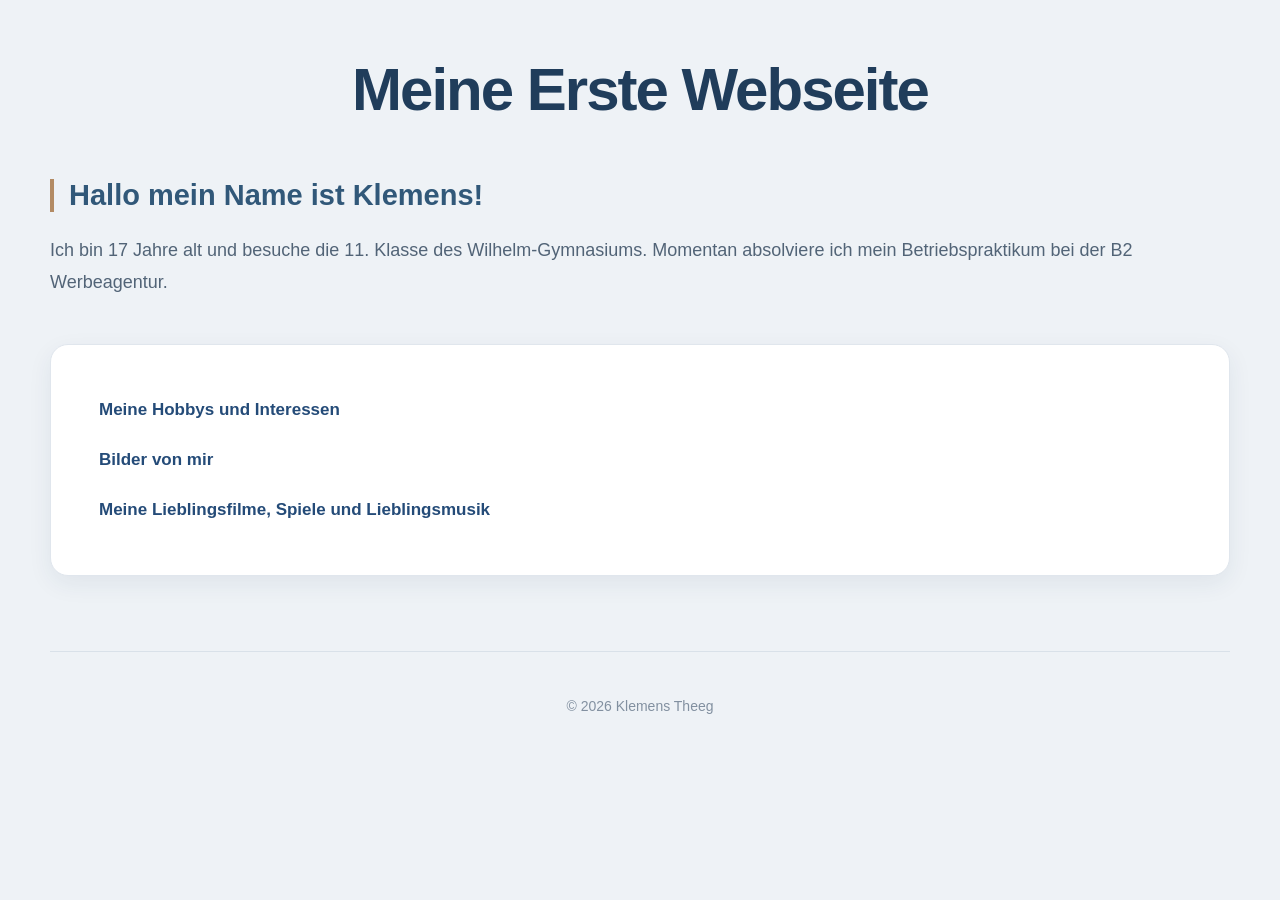
<file: index.html>
<!DOCTYPE html>
<html lang="de">
<head>
    <meta charset="utf-8">
    <meta name="viewport" content="width=device-width, initial-scale=1.0">
    <title>Klemens Webseite</title>

     <link rel="stylesheet" href="test.css">

</head>

<body>

<h1>Meine Erste Webseite </h1>

<h2>Hallo mein Name ist Klemens!</h2>

<p>Ich bin 17 Jahre alt und besuche die 11. Klasse des Wilhelm-Gymnasiums. Momentan absolviere ich mein Betriebspraktikum bei der B2 Werbeagentur.</p>

<nav>
    <ul>
        <li><a href="./hobbys.html">Meine Hobbys und Interessen</a></li>
        <li><a href="./bilder.html">Bilder von mir</a></li>
        <li><a href="./film.html"> Meine Lieblingsfilme, Spiele und Lieblingsmusik</a></li>
    </ul>
</nav>


<footer class="site-footer">
  <p>&copy; 2026 Klemens Theeg</p>
</footer>

</body>
</html>
</file>
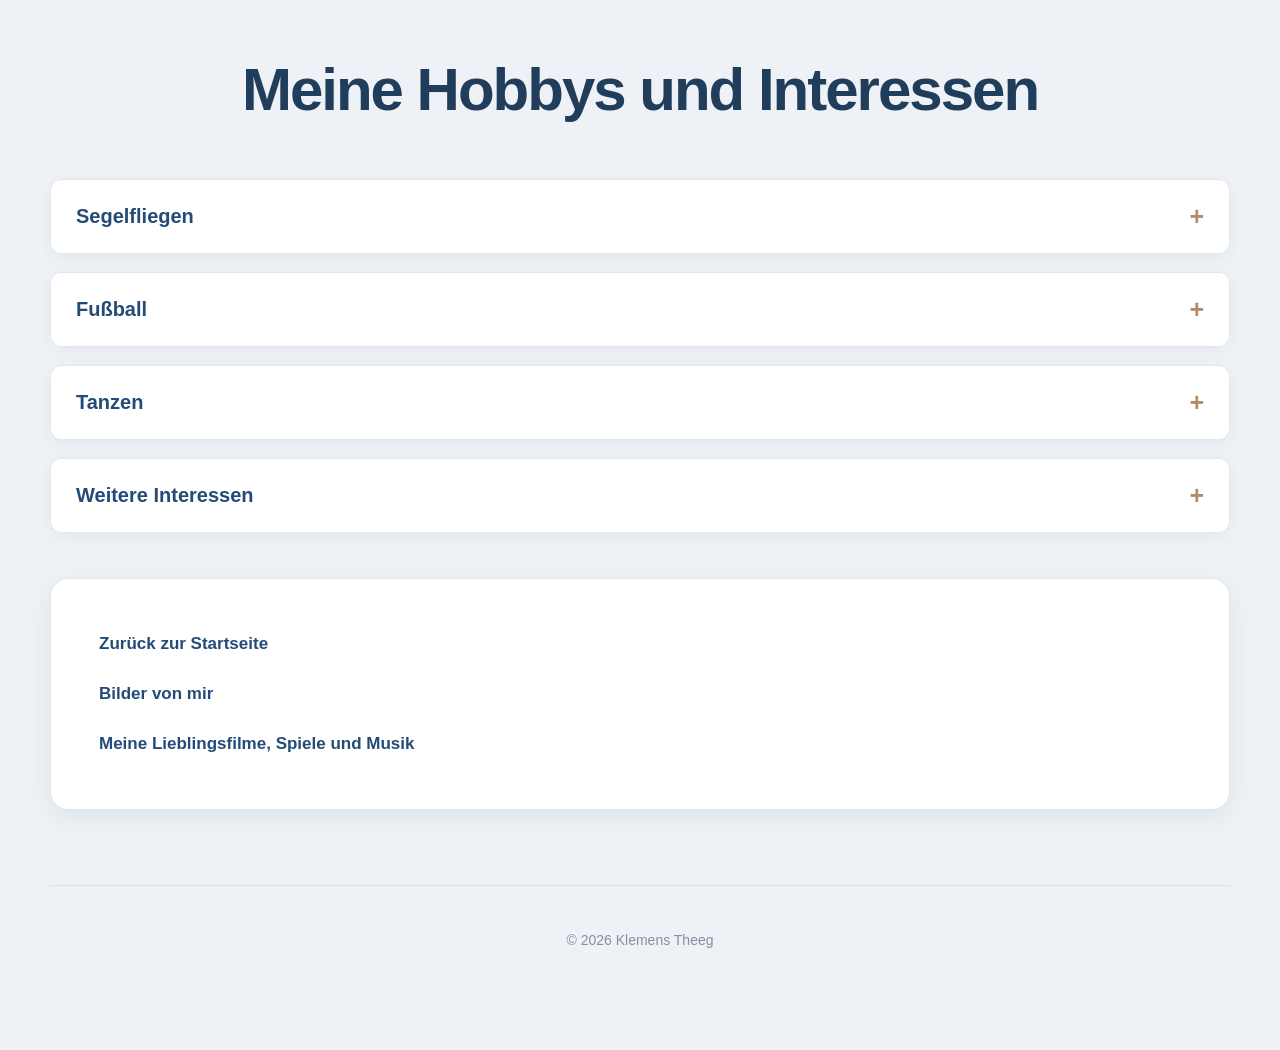
<file: hobbys.html>
<!DOCTYPE html>
<html lang="de">
<head>
    <meta charset="utf-8">
    <meta name="viewport" content="width=device-width, initial-scale=1.0">
    <title>Meine Hobbys und Interessen</title>

    <link rel="stylesheet" href="test.css">
</head>

<body>

<h1>Meine Hobbys und Interessen</h1>


<div class="hobby">

    <button class="hobby-button" onclick="toggleText(this)">
        Segelfliegen <span>+</span>
    </button>

    <div class="hobby-text">
        <p>
            Schon seit vielen Jahren fasziniert mich die Fliegerei. 
            Da ich den Wunsch habe, später selbst Pilot zu werden, 
            habe ich vor einem Jahr mit meiner Segelfluglizenz im Aero-Club Braunschweig begonnen. 
            Ich habe dabei bereits mit Freude schon viele Flugstunden gesammelt.
        </p>
    </div>

</div>


<div class="hobby">

    <button class="hobby-button" onclick="toggleText(this)">
        Fußball <span>+</span>
    </button>

    <div class="hobby-text">
        <p>
            Schon in der Grundschule habe ich angefangen, Fußball
            im Verein zu spielen. Nach Stationen beim BSC Acosta,
            SV Melverode-Heidberg und Rot-Weiß Volkmarode musste ich
            aufgrund von Zeitmangel mit dem Vereinsfußball aufhören.
            Meine Begeisterung für den Sport ist jedoch geblieben:
            Ich gehe gerne ins Stadion, schaue Fußball im Fernsehen
            oder spiele mit Freunden auf dem Bolzplatz.
        </p>
    </div>

</div>


<div class="hobby">

    <button class="hobby-button" onclick="toggleText(this)">
        Tanzen <span>+</span>
    </button>

    <div class="hobby-text">
        <p>
            Seit fast zwei Jahren betreibe ich aktiv Paartanz in
            der Tanzschule Häusler Kwiatkowski. Das Tanzen bereitet mir viel
            Freude und inzwischen habe ich bereits das Deutsche
            Tanzabzeichen in Gold erhalten.
        </p>
    </div>

</div>


<div class="hobby">

    <button class="hobby-button" onclick="toggleText(this)">
        Weitere Interessen <span>+</span>
    </button>

    <div class="hobby-text">
        <p>
           Zu meinen weiteren Interessen gehören Informatik 
           und gesellschaftliche Themenfelder wie Politik, Geschichte und Geografie.
        </p>
    </div>

</div>


<nav>
    <ul>
        <li><a href="./index.html">Zurück zur Startseite</a></li>
        <li><a href="./bilder.html">Bilder von mir</a></li>
        <li><a href="./film.html">Meine Lieblingsfilme, Spiele und Musik</a></li>
    </ul>
</nav>


<footer class="site-footer">
    <p>&copy; 2026 Klemens Theeg</p>
</footer>


<script>

function toggleText(button) {

    const text = button.nextElementSibling;
    const symbol = button.querySelector("span");

    if (text.style.display === "block") {
        text.style.display = "none";
        symbol.textContent = "+";
    } else {
        text.style.display = "block";
        symbol.textContent = "−";
    }

}

</script>

</body>
</html>
</file>
<file: test.css>
/* =================================
   GRUNDDESIGN
================================= */

* {
    box-sizing: border-box;
}

body {
    background-color: #eef2f6;
    font-family: Arial, sans-serif;
    color: #394b60;

    max-width: 1250px;
    margin: 55px auto;
    padding: 0 35px;
}


/* =================================
   ÜBERSCHRIFTEN
================================= */

h1 {
    color: #203d5b;
    font-size: 60px;
    text-align: center;
    margin-bottom: 55px;
    letter-spacing: -2px;
    font-weight: 700;
}

h2 {
    color: #315879;
    font-size: 29px;
    margin-top: 55px;
    margin-bottom: 22px;

    padding-left: 15px;
    border-left: 4px solid #b38b64;
}

h3 {
    color: #24435f;
    font-size: 21px;
}


/* =================================
   TEXTE
================================= */

p {
    font-size: 18px;
    line-height: 1.8;
    color: #526477;
}


/* =================================
   NAVIGATION
================================= */

nav {
    background-color: #ffffff;
    padding: 30px 35px;
    border-radius: 18px;
    margin-top: 45px;

    border: 1px solid #e0e6ed;

    box-shadow: 0 8px 25px rgba(30, 55, 80, 0.07);

    transition: 0.2s ease;
}

nav:hover {
    box-shadow: 0 12px 30px rgba(30, 55, 80, 0.12);
    transform: translateY(-3px);
}

ul {
    list-style: none;
    padding-left: 0;
}

li {
    margin-bottom: 12px;
}

a {
    color: #244b78;
    font-size: 17px;
    font-weight: 600;
    text-decoration: none;

    display: inline-block;
    padding: 9px 13px;
    border-radius: 8px;

    transition: 0.25s ease;
}

a:hover {
    color: #a8794d;
    background-color: #f4f0eb;
    transform: translateX(4px);
}


/* =================================
   BILDER
================================= */

img {
    max-width: 100%;
    height: auto;
    border-radius: 13px;

    box-shadow: 0 6px 20px rgba(25, 45, 65, 0.12);

    transition: transform 0.3s ease, box-shadow 0.3s ease;
}

img:hover {
    transform: scale(1.025);
    box-shadow: 0 10px 25px rgba(25, 45, 65, 0.18);
}
 

/* =================================
   PERSÖNLICHE BILDERGALERIE
================================= */

.bilder-reihe {
    display: flex;
    gap: 22px;
    margin-bottom: 35px;
}

.bild-container {
    width: 33.33%;
    text-align: center;
}

.bild-container img {
    width: 100%;
    height: 450px;
    object-fit: cover;
    border-radius: 13px;
}

.bild-container p {
    font-size: 15px;
    color: #748396;
    margin-top: 13px;
}


/* =================================
   FILME, SPIELE UND MUSIK
================================= */

.favoriten-bereich {
    display: flex;
    gap: 25px;
    margin-bottom: 45px;
}

.favoriten-box {
    flex: 1;
    min-width: 0;

    background-color: #ffffff;
    padding: 18px;
    border-radius: 16px;

    border: 1px solid #e1e7ed;

    box-shadow: 0 6px 20px rgba(30, 55, 80, 0.06);

    transition: 0.3s ease;
}

.favoriten-box:hover {
    transform: translateY(-5px);
    box-shadow: 0 13px 28px rgba(30, 55, 80, 0.12);
}

.favoriten-box img {
    width: 100%;
    height: 480px;
    object-fit: cover;
    border-radius: 11px;
}

.favoriten-box h3 {
    font-size: 21px;
    margin-top: 17px;
    margin-bottom: 8px;
}

.favoriten-box p {
    font-size: 15px;
    line-height: 1.7;
    color: #748396;
}


/* Anklickbare Bilder */

.favoriten-box a {
    display: block;
    padding: 0;
    border-radius: 11px;
}

.favoriten-box a:hover {
    background: none;
    transform: none;
}

.favoriten-box a img {
    cursor: pointer;
}


/* =================================
   FOOTER
================================= */

.site-footer {
    text-align: center;
    padding: 28px 15px;
    margin-top: 75px;

    border-top: 1px solid #d9e1e9;

    color: #8290a0;
    font-size: 14px;
}

.site-footer p {
    font-size: 14px;
    color: #8290a0;
}


/* AUSKLAPPBARE HOBBYS */

.hobby {
    margin-top: 18px;
    background-color: white;
    border: 1px solid #e0e6ed;
    border-radius: 12px;
    overflow: hidden;

    box-shadow: 0 4px 15px rgba(30, 55, 80, 0.05);
}

.hobby-button {
    width: 100%;
    padding: 22px 25px;

    display: flex;
    justify-content: space-between;
    align-items: center;

    background-color: white;
    border: none;

    color: #244b78;
    font-size: 20px;
    font-weight: bold;
    text-align: left;

    cursor: pointer;
    transition: 0.25s ease;
}

.hobby-button:hover {
    background-color: #edf3f8;
}

.hobby-button span {
    color: #b38b64;
    font-size: 25px;
}

.hobby-text {
    display: none;
    padding: 0 25px 15px 25px;
}

.hobby-text p {
    font-size: 17px;
    line-height: 1.8;
    color: #526477;
}



/* =================================
   VERGRÖSSERTE BILDER (LIGHTBOX)
================================= */

.lightbox {
    display: none;
    position: fixed;
    z-index: 1000;
    top: 0;
    left: 0;

    width: 100%;
    height: 100%;

    background-color: rgba(15, 25, 40, 0.92);

    justify-content: center;
    align-items: center;

    padding: 30px;
}

.lightbox img {
    max-width: 90%;
    max-height: 85vh;

    width: auto;
    height: auto;

    object-fit: contain;
    border-radius: 12px;

    box-shadow: 0 10px 40px rgba(0, 0, 0, 0.4);

    transform: none;
}

.lightbox img:hover {
    transform: none;
}

.schliessen {
    position: absolute;
    top: 20px;
    right: 35px;

    color: white;
    font-size: 45px;
    font-weight: bold;

    cursor: pointer;
    transition: 0.2s;
}

.schliessen:hover {
    color: #b38b64;
}


 
.galerie img {
    cursor: pointer;
}
body .galerie {
    display: grid !important;
    grid-template-columns: repeat(4, minmax(0, 1fr)) !important;
    gap: 20px !important;
    width: 100%;
}

body .galerie img {
    display: block !important;
    width: 100% !important;
    height: 260px !important;
    object-fit: cover !important;
    margin: 0 !important;
}
/* Smartphone – kleine Geräte */
@media (max-width: 480px) {
  /* CSS für Smartphones */
}

/* Smartphone – große Geräte */
@media (min-width: 481px) and (max-width: 767px) {
  /* CSS für größere Smartphones */
}

/* Tablet */
@media (min-width: 768px) and (max-width: 1023px) {
  /* CSS für Tablets */
}

/* Laptop / kleine Desktops */
@media (min-width: 1024px) and (max-width: 1279px) {
  /* CSS für Laptops */
}

/* Desktop */
@media (min-width: 1280px) {
  /* CSS für Desktop */
}

/* Große Bildschirme */
@media (min-width: 1600px) {
  /* CSS für große Monitore */
}
</file>
